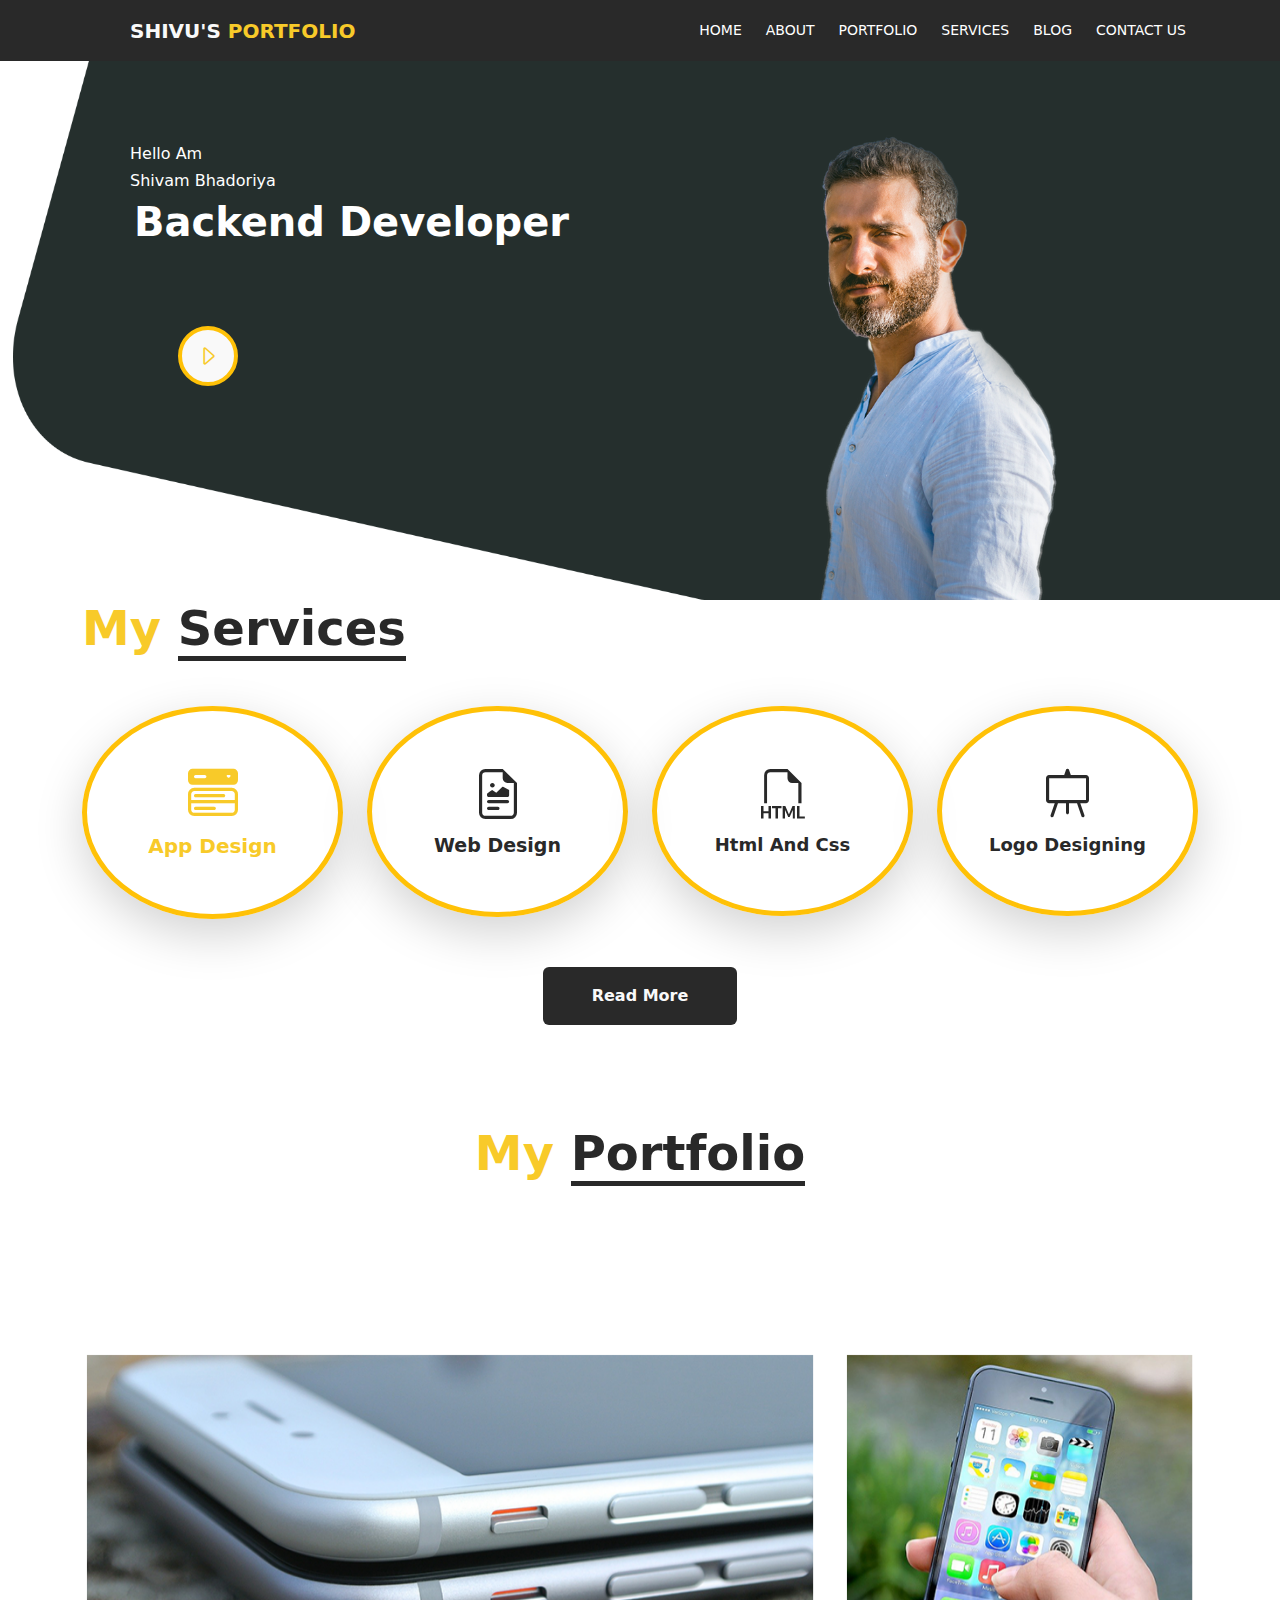
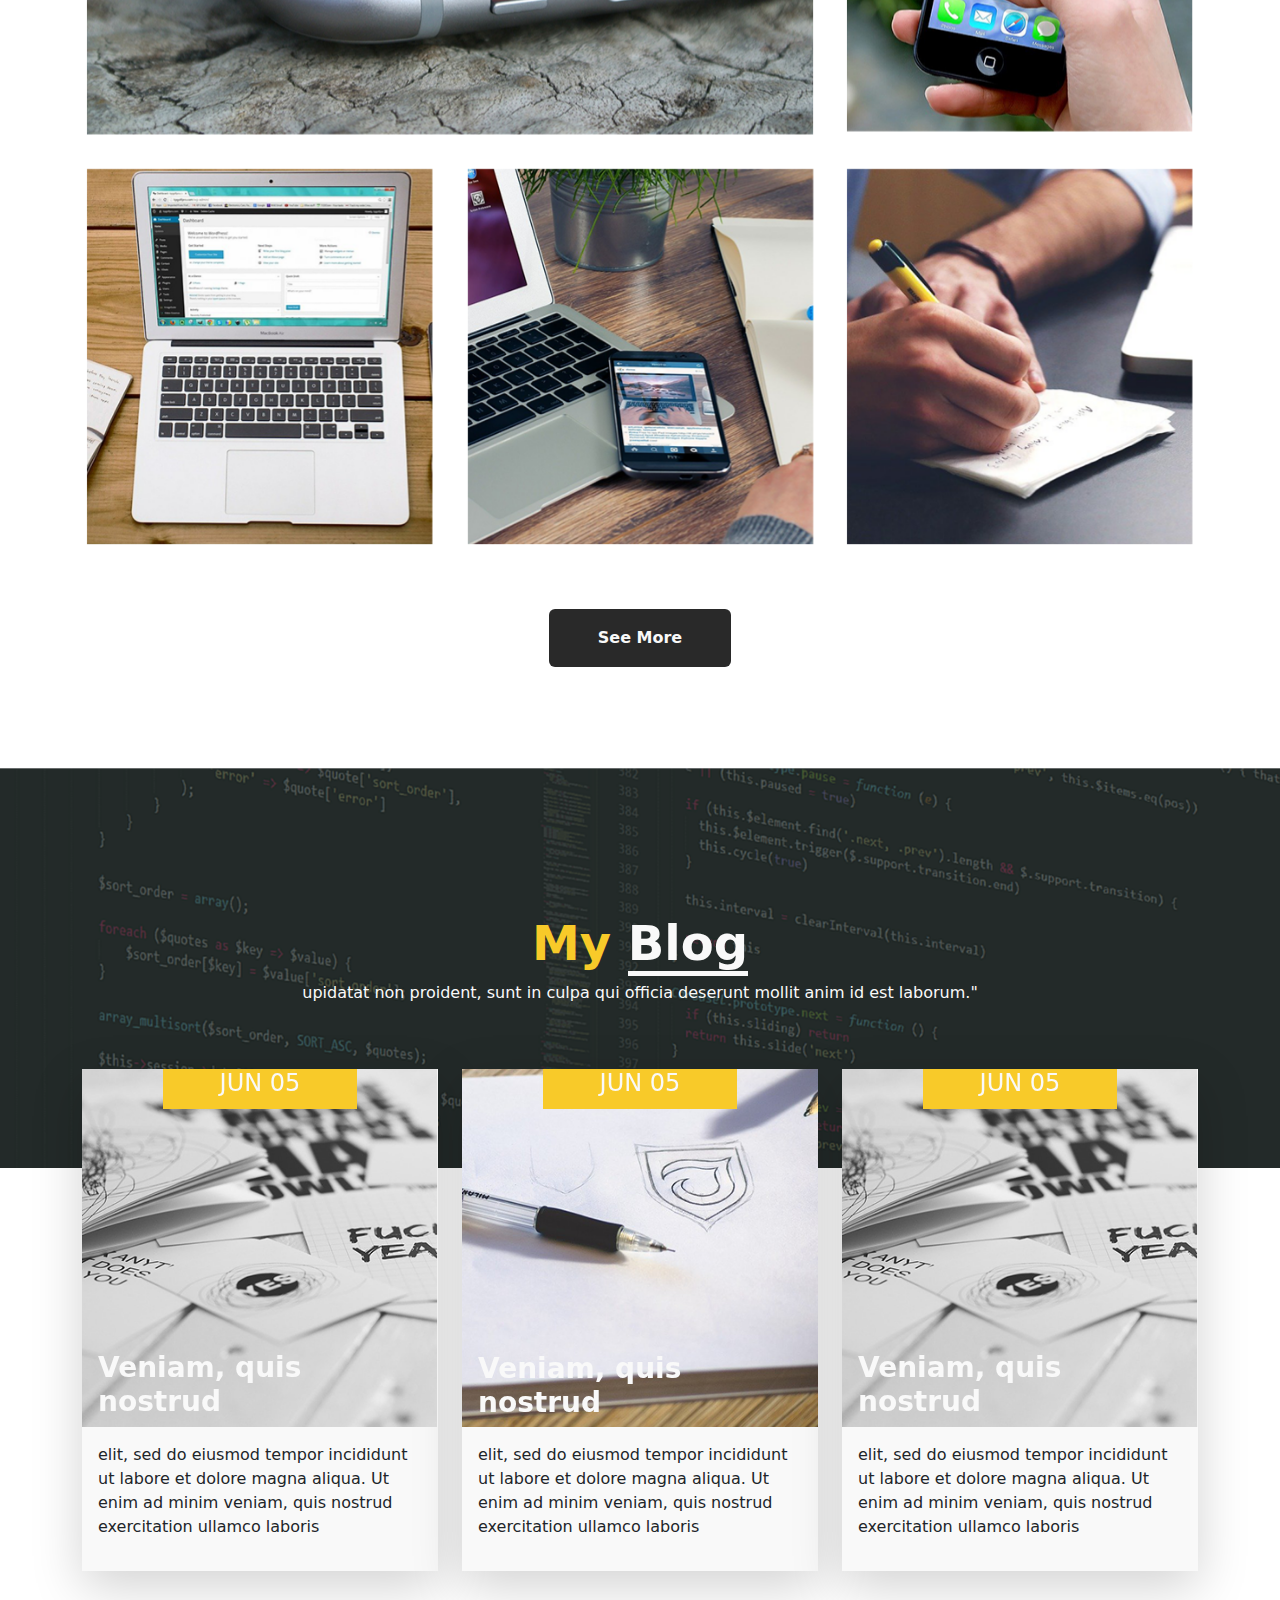
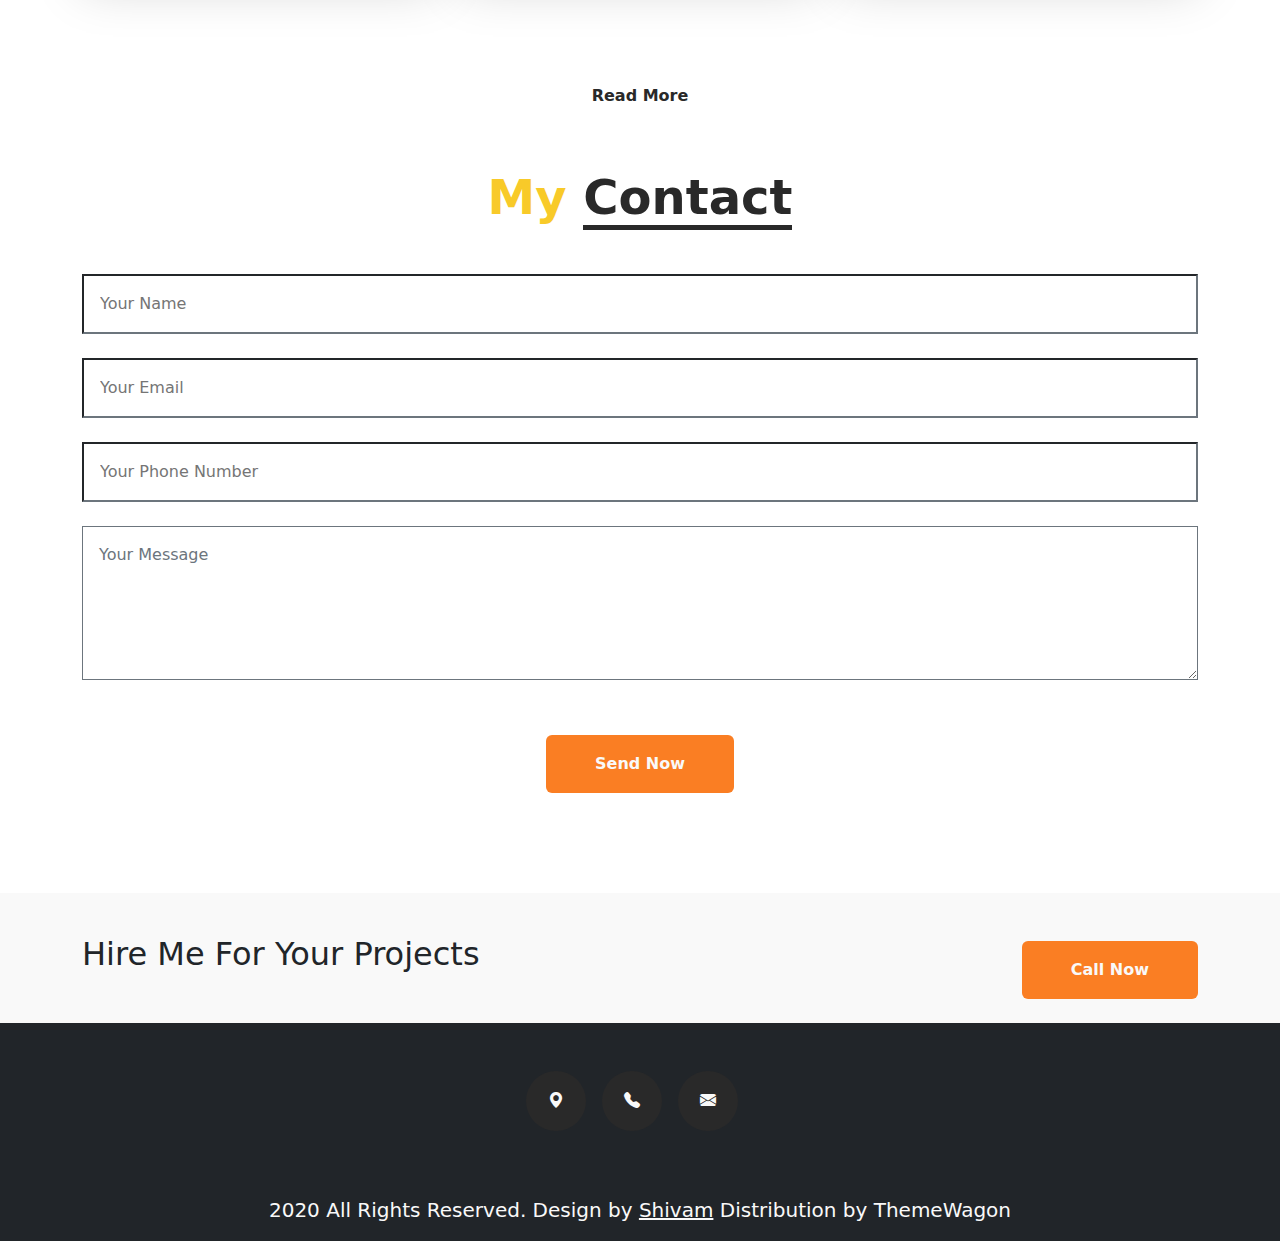
<file: PR-2-Bootstrap-Shivam-Portfolio-02/index.html>
<!DOCTYPE html>
<html lang="en">
  <head>
    <title>Shivam Portfolio</title>
    <!-- Required meta tags -->
    <meta charset="utf-8" />
    <meta
      name="viewport"
      content="width=device-width, initial-scale=1, shrink-to-fit=no"
    />

    <link
      rel="shortcut icon"
      href="./assets/images/favicon.png"
      type="image/x-icon"
    />
    <!-- Bootstrap Icon v5.2.1 -->
    <link
      rel="stylesheet"
      href="https://cdn.jsdelivr.net/npm/bootstrap-icons@1.13.1/font/bootstrap-icons.min.css"
      type="text/css"
    />
    <!-- Icons CSS -->
    <link rel="stylesheet" href="./css/all.min.css" type="text/css" />
    <!-- Bootstrap CSS v5.2.1 -->
    <link rel="stylesheet" href="./css/bootstrap.min.css" type="text/css" />
    <!-- Style CSS -->
    <link rel="stylesheet" href="./css/style.css" type="text/css" />
    <!-- Media Style CSS -->
    <link rel="stylesheet" href="./css/style.css" type="text/css" />
  </head>

  <body>
    <!-- header Section Starts -->
    <header class="position-fixed top-0 start-0 end-0">
      <nav class="navbar navbar-expand-lg text-center bg-darks z-3">
        <div class="container">
          <a
            href="https://github.com/Dev-Shivam-05"
            target="_blank"
            class="navbar-brand text-grey fw-semibold text-uppercase ms-5"
            >Shivu's <span class="text-yellow">Portfolio</span></a
          >
          <button
            type="button"
            class="navbar-toggler bg-dark"
            data-bs-toggle="collapse"
            data-bs-target="#nav-collapse"
            data-bs-theme="dark"
          >
            <span class="navbar-toggler-icon"></span>
          </button>
          <div
            id="nav-collapse"
            class="collapse navbar-collapse justify-content-end"
          >
            <ul class="navbar-nav">
              <li class="nav-item p-1">
                <a
                  href=""
                  class="nav-link text-uppercase text-white"
                  style="font-size: 14px"
                  >home</a
                >
              </li>
              <li class="nav-item p-1">
                <a
                  href=""
                  class="nav-link text-uppercase text-white"
                  style="font-size: 14px"
                  >about</a
                >
              </li>
              <li class="nav-item p-1">
                <a
                  href=""
                  class="nav-link text-uppercase text-white"
                  style="font-size: 14px"
                  >portfolio</a
                >
              </li>
              <li class="nav-item p-1">
                <a
                  href=""
                  class="nav-link text-uppercase text-white"
                  style="font-size: 14px"
                  >services</a
                >
              </li>
              <li class="nav-item p-1">
                <a
                  href=""
                  class="nav-link text-uppercase text-white"
                  style="font-size: 14px"
                  >blog</a
                >
              </li>
              <li class="nav-item p-1">
                <a
                  href=""
                  class="nav-link text-uppercase text-white"
                  style="font-size: 14px"
                  >contact us</a
                >
              </li>
            </ul>
          </div>
        </div>
      </nav>
    </header>
    <!-- header Section Ends -->
    <main>
      <!-- Home Section Starts -->
      <section class="home overflow-hidden" style="height: 600px">
        <div class="container">
          <div class="home-content">
            <div class="row">
              <div class="col-6 mt-5">
                <div class="start-content ms-5 pt-5 mt-5">
                  <h6 class="text-capitalize text-white">hello am</h6>
                  <h6 class="text-capitalize text-white">shivam bhadoriya</h6>
                  <h1 class="text-capitalize text-white ms-1 fw-bold">
                    backend developer
                  </h1>
                  <a
                    href="https://github.com/Dev-Shivam-05"
                    target="_blank"
                    class="btn bg-grey border border-4 border-warning rounded-circle d-flex justify-content-center align-items-center ms-5"
                    style="
                      width: 60px;
                      height: 60px;
                      margin-top: 80px !important;
                    "
                  >
                    <i
                      class="bi bi-caret-right text-yellow d-flex"
                      style="font-weight: 900; font-size: 24px"
                    ></i>
                  </a>
                </div>
              </div>
            </div>
          </div>
        </div>
      </section>
      <!-- Home Section Ends -->

      <div class="divider"></div>

      <!-- Services Section Starts -->
      <section class="services">
        <div class="container">
          <div class="services-header">
            <h2 class="text-yellow text-capitalize fw-bold display-5">
              my
              <span class="text-darks position-relative">services</span>
            </h2>
          </div>
          <div class="services-body mt-5">
            <div class="row">
              <div class="col-12 col-md-6 col-lg-3">
                <a
                  href="https://github.com/Dev-Shivam-05"
                  class="text-decoration-none"
                >
                  <div
                    class="box rounded-circle border border-5 border-warning py-5 text-center shadow-lg"
                  >
                    <div class="app-icon">
                      <i
                        class="bi bi-menu-button-wide-fill text-yellow"
                        style="font-size: 50px"
                      ></i>
                    </div>
                    <h6
                      class="text-capitalize fs-4 fw-bold text-yellow"
                      style="font-size: 20px !important"
                    >
                      app Design
                    </h6>
                  </div>
                </a>
              </div>
              <div class="col-12 col-md-6 col-lg-3">
                <a
                  href="https://github.com/Dev-Shivam-05"
                  class="text-decoration-none"
                >
                  <div
                    class="box rounded-circle border border-5 border-warning py-5 text-center shadow-lg"
                  >
                    <div class="app-icon">
                      <i
                        class="bi bi-file-earmark-richtext text-darks"
                        style="font-size: 50px"
                      ></i>
                    </div>
                    <h6
                      class="text-capitalize fs-4 fw-bold text-darks"
                      style="font-size: 19px !important"
                    >
                      web design
                    </h6>
                  </div>
                </a>
              </div>
              <div class="col-12 col-md-6 col-lg-3">
                <a
                  href="https://github.com/Dev-Shivam-05"
                  class="text-decoration-none"
                >
                  <div
                    class="box rounded-circle border border-5 border-warning text-center shadow-lg py-5"
                  >
                    <div class="app-icon">
                      <i
                        class="bi bi-filetype-html text-darks"
                        style="font-size: 50px"
                      ></i>
                    </div>
                    <h6
                      class="text-capitalize fs-4 fw-bold text-darks"
                      style="font-size: 18px !important"
                    >
                      Html and css
                    </h6>
                  </div>
                </a>
              </div>
              <div class="col-12 col-md-6 col-lg-3">
                <a
                  href="https://github.com/Dev-Shivam-05"
                  class="text-decoration-none"
                >
                  <div
                    class="box rounded-circle border border-5 border-warning text-center shadow-lg py-5"
                  >
                    <div class="app-icon">
                      <i
                        class="bi bi-easel text-darks"
                        style="font-size: 50px"
                      ></i>
                    </div>
                    <h6
                      class="text-capitalize fs-4 fw-bold text-darks"
                      style="font-size: 18px !important"
                    >
                      logo designing
                    </h6>
                  </div>
                </a>
              </div>
              <div class="col-12 text-center">
                <a
                  href="https://github.com/Dev-Shivam-05"
                  target="_blank"
                  class="btn-dark-yellow btn bg-darks text-capitalize text-grey px-5 py-3 fw-bold mt-5"
                  >read more</a
                >
              </div>
            </div>
          </div>
        </div>
      </section>
      <!-- Services Section Ends -->

      <div class="divider"></div>

      <!-- Portfolio Section Starts -->
      <section class="portfolio">
        <div class="container">
          <div class="portfolio-header">
            <h2
              class="text-yellow text-capitalize fw-bold display-5 text-center"
            >
              my
              <span class="text-darks position-relative">portfolio</span>
            </h2>
          </div>
          <div class="divider"></div>
          <div class="portfolio-body mt-5">
            <div class="row">
              <div class="col-12 col-md-8 p-3">
                <div class="image position-relative">
                  <img
                    src="./assets/images/portfolio-image-1.png"
                    alt="portfolio-image-1"
                    class="img-fluid w-100 h-100"
                  />
                  <div
                    class="overlay d-flex justify-content-center align-items-center position-absolute top-0 start-0 end-0 bottom-0 opacity-0"
                    style="background-color: #0000007b"
                  >
                    <a
                      href="https://github.com/Dev-Shivam-05"
                      target="_blank"
                      class="text-uppercase px-5 py-3 text-decoration-none bg-grey rounded text-darks fw-bold"
                      >see more</a
                    >
                  </div>
                </div>
              </div>
              <div class="col-12 col-md-4 p-3">
                <div class="image position-relative">
                  <img
                    src="./assets/images/portfolio-image-2.png"
                    alt="portfolio-image-2"
                    class="img-fluid w-100 h-100"
                  />
                  <div
                    class="overlay d-flex justify-content-center align-items-center position-absolute top-0 start-0 end-0 bottom-0 opacity-0"
                    style="background-color: #0000007b"
                  >
                    <a
                      href="https://github.com/Dev-Shivam-05"
                      target="_blank"
                      class="text-uppercase px-5 py-3 text-decoration-none bg-grey rounded text-darks fw-bold"
                      >see more</a
                    >
                  </div>
                </div>
              </div>
              <div class="col-12 col-md-4 p-3">
                <div class="image position-relative">
                  <img
                    src="./assets/images/portfolio-image-3.png"
                    alt="portfolio-image-3"
                    class="img-fluid w-100 h-100"
                  />
                  <div
                    class="overlay d-flex justify-content-center align-items-center position-absolute top-0 start-0 end-0 bottom-0 opacity-0"
                    style="background-color: #0000007b"
                  >
                    <a
                      href="https://github.com/Dev-Shivam-05"
                      target="_blank"
                      class="text-uppercase px-5 py-3 text-decoration-none bg-grey rounded text-darks fw-bold"
                      >see more</a
                    >
                  </div>
                </div>
              </div>
              <div class="col-12 col-md-4 p-3">
                <div class="image position-relative">
                  <img
                    src="./assets/images/portfolio-image-4.png"
                    alt="portfolio-image-4"
                    class="img-fluid w-100 h-100"
                  />
                  <div
                    class="overlay d-flex justify-content-center align-items-center position-absolute top-0 start-0 end-0 bottom-0 opacity-0"
                    style="background-color: #0000007b"
                  >
                    <a
                      href="https://github.com/Dev-Shivam-05"
                      target="_blank"
                      class="text-uppercase px-5 py-3 text-decoration-none bg-grey rounded text-darks fw-bold"
                      >see more</a
                    >
                  </div>
                </div>
              </div>
              <div class="col-12 col-md-4 p-3">
                <div class="image position-relative">
                  <img
                    src="./assets/images/portfolio-image-5.png"
                    alt="portfolio-image-5"
                    class="img-fluid w-100 h-100"
                  />
                  <div
                    class="overlay d-flex justify-content-center align-items-center position-absolute top-0 start-0 end-0 bottom-0 opacity-0"
                    style="background-color: #0000007b"
                  >
                    <a
                      href="https://github.com/Dev-Shivam-05"
                      target="_blank"
                      class="text-uppercase px-5 py-3 text-decoration-none bg-grey rounded text-darks fw-bold"
                      >see more</a
                    >
                  </div>
                </div>
              </div>
              <div class="col-12 text-center">
                <a
                  href="https://github.com/Dev-Shivam-05"
                  target="_blank"
                  class="btn-dark-yellow btn bg-darks text-capitalize text-grey px-5 py-3 fw-bold mt-5"
                  >see more</a
                >
              </div>
            </div>
          </div>
        </div>
      </section>
      <!-- Portfolio Section Ends -->

      <div class="divider"></div>

      <!-- Blog Section Starts -->
      <!-- <section class="blog position-relative">
        <div class="blog-header py-5">
          <h2 class="text-yellow text-capitalize fw-bold display-5 text-center">
            my
            <span class="text-grey position-relative">blog</span>
          </h2>
          <p class="text-grey text-center">
            upidatat non proident, sunt in culpa qui officia deserunt mollit
            anim id est laborum."
          </p>
        </div>
        <div class="container">
          <section class="blog-section position-absolute top-50">
            <div class="container">
              <div class="row">
                <div class="col-12 col-md-4">
                  <div class="box shadow-lg">
                    <div class="box-image position-relative">
                      <img
                        src="./assets/images/blog-image-1.png"
                        alt="blog-image-1"
                        class="img-fluid w-100 d-block"
                      />
                      <div
                        class="overlay position-absolute top-0 text-center px-3"
                      >
                        <div class="date">
                          <h4
                            class="text-uppercase bg-yellow text-center text-grey py-3 px-5 ms-5 h-100"
                          >
                            jun 05
                          </h4>
                        </div>
                      </div>
                      <h4
                        class="text-grey text-start fs-2 fw-bold position-absolute bottom-0 ms-3"
                      >
                        Veniam, quis nostrud
                      </h4>
                    </div>
                    <div class="box-body py-3 px-3 bg-grey">
                      <p class="">
                        elit, sed do eiusmod tempor incididunt ut labore et
                        dolore magna aliqua. Ut enim ad minim veniam, quis
                        nostrud exercitation ullamco laboris
                      </p>
                    </div>
                  </div>
                </div>
                <div class="col-12 col-md-4">
                  <div class="box shadow-lg">
                    <div class="box-image position-relative">
                      <img
                        src="./assets/images/blog-image-2.png"
                        alt="blog-image-2"
                        class="img-fluid w-100 d-block"
                      />
                      <div
                        class="overlay position-absolute top-0 text-center px-3"
                      >
                        <div class="date">
                          <h4
                            class="text-uppercase bg-yellow text-center text-grey py-3 px-5 ms-5 h-100"
                          >
                            jun 05
                          </h4>
                        </div>
                      </div>
                      <h4
                        class="text-grey text-start fs-2 fw-bold position-absolute bottom-0 ms-3"
                      >
                        Veniam, quis nostrud
                      </h4>
                    </div>
                    <div class="box-body py-3 px-3 bg-grey">
                      <p class="">
                        elit, sed do eiusmod tempor incididunt ut labore et
                        dolore magna aliqua. Ut enim ad minim veniam, quis
                        nostrud exercitation ullamco laboris
                      </p>
                    </div>
                  </div>
                </div>
                <div class="col-12 col-md-4">
                  <div class="box shadow-lg">
                    <div class="box-image position-relative">
                      <img
                        src="./assets/images/blog-image-1.png"
                        alt="blog-image-1"
                        class="img-fluid w-100 d-block"
                      />
                      <div
                        class="overlay position-absolute top-0 text-center px-3"
                      >
                        <div class="date">
                          <h4
                            class="text-uppercase bg-yellow text-center text-grey py-3 px-5 ms-5 h-100"
                          >
                            jun 05
                          </h4>
                        </div>
                      </div>
                      <h4
                        class="text-grey text-start fs-2 fw-bold position-absolute bottom-0 ms-3"
                      >
                        Veniam, quis nostrud
                      </h4>
                    </div>
                    <div class="box-body py-3 px-3 bg-grey">
                      <p class="">
                        elit, sed do eiusmod tempor incididunt ut labore et
                        dolore magna aliqua. Ut enim ad minim veniam, quis
                        nostrud exercitation ullamco laboris
                      </p>
                    </div>
                  </div>
                </div>
                <div class="col-12 text-center">
                  <a
                    href="https://github.com/Dev-Shivam-05"
                    target="_blank"
                    class="btn-transparent-yellow blog-button text-capitalize btn text-darks px-5 py-3 fw-bold mt-5"
                    >read more</a
                  >
                </div>
              </div>
            </div>
          </section>
        </div>
      </section> -->
      <section class="blog">
        <div class="container">
          <div class="blog-header py-5">
            <h2
              class="text-yellow text-capitalize fw-bold display-5 text-center"
            >
              my
              <span class="text-grey position-relative">blog</span>
            </h2>
            <p class="text-grey text-center">
              upidatat non proident, sunt in culpa qui officia deserunt mollit
              anim id est laborum."
            </p>
          </div>
          <div class="blog-body float-start">
            <div class="row">
              <div class="col-12 col-md-4">
                <div class="box shadow-lg mb-5">
                  <div class="box-image position-relative">
                    <img
                      src="./assets/images/blog-image-1.png"
                      alt="blog-image-1"
                      class="img-fluid w-100 d-block"
                    />
                    <div
                      class="overlay position-absolute top-0 text-center px-3 w-100 h-100"
                    >
                      <div class="date w-100">
                        <h4
                          class="text-uppercase bg-yellow text-center text-grey" style="width: 60%; height: 40px; margin: 0 20%;"
                        >
                          jun 05
                        </h4>
                      </div>
                    </div>
                    <h4
                      class="text-grey fs-3 text-start fw-bold position-absolute bottom-0 ms-3"
                    >
                      Veniam, quis <br> nostrud
                    </h4>
                  </div>
                  <div class="box-body py-3 px-3 bg-grey">
                    <p class="">
                      elit, sed do eiusmod tempor incididunt ut labore et dolore
                      magna aliqua. Ut enim ad minim veniam, quis nostrud
                      exercitation ullamco laboris
                    </p>
                  </div>
                </div>
              </div>
              <div class="col-12 col-md-4">
                <div class="box shadow-lg mb-5">
                  <div class="box-image position-relative">
                    <img
                      src="./assets/images/blog-image-2.png"
                      alt="blog-image-2"
                      class="img-fluid w-100 d-block"
                    />
                    <div
                      class="overlay position-absolute top-0 text-center px-3 w-100 h-100"
                    >
                      <div class="date">
                        <h4
                          class="text-uppercase bg-yellow text-center text-grey" style="width: 60%; height: 40px; margin: 0 20%;"
                        >
                          jun 05
                        </h4>
                      </div>
                    </div>
                    <h4
                      class="text-grey fs-3 text-start fw-bold position-absolute bottom-0 ms-3"
                    >
                      Veniam, quis <br> nostrud
                    </h4>
                  </div>
                  <div class="box-body py-3 px-3 bg-grey">
                    <p class="">
                      elit, sed do eiusmod tempor incididunt ut labore et dolore
                      magna aliqua. Ut enim ad minim veniam, quis nostrud
                      exercitation ullamco laboris
                    </p>
                  </div>
                </div>
              </div>
              <div class="col-12 col-md-4">
                <div class="box shadow-lg">
                  <div class="box-image position-relative">
                    <img
                      src="./assets/images/blog-image-1.png"
                      alt="blog-image-1"
                      class="img-fluid w-100 d-block"
                    />
                    <div
                      class="overlay position-absolute top-0 text-center px-3 w-100 h-100"
                    >
                      <div class="date">
                        <h4
                          class="text-uppercase bg-yellow text-center text-grey" style="width: 60%; height: 40px; margin: 0 20%;"
                        >
                          jun 05
                        </h4>
                      </div>
                    </div>
                    <h4
                      class="text-grey fs-3 text-start fw-bold position-absolute bottom-0 ms-3"
                    >
                      Veniam, quis <br> nostrud
                    </h4>
                  </div>
                  <div class="box-body py-3 px-3 bg-grey">
                    <p class="">
                      elit, sed do eiusmod tempor incididunt ut labore et dolore
                      magna aliqua. Ut enim ad minim veniam, quis nostrud
                      exercitation ullamco laboris
                    </p>
                  </div>
                </div>
              </div>
              <div class="col-12 text-center">
                <a
                  href="https://github.com/Dev-Shivam-05"
                  target="_blank"
                  class="btn-transparent-yellow blog-button text-capitalize btn text-darks px-5 py-3 fw-bold mt-5"
                  >read more</a
                >
              </div>
            </div>
          </div>
        </div>
      </section>
      <!-- Blog Section Ends -->

      <div class="divider"></div>
      <div class="divider"></div>
      <div class="divider"></div>
      <div class="divider"></div>
      <div class="divider"></div>
      <div class="divider"></div>

      <!-- Contact Section Starts -->
      <section class="contact">
        <div class="container">
          <div class="contact-header">
            <h2
              class="text-yellow text-capitalize fw-bold display-5 text-center"
            >
              my
              <span class="text-darks position-relative">contact</span>
            </h2>
          </div>
          <div class="contact-body mt-5">
            <form method="get" class="text-center">
              <input
                type="text"
                name="name"
                id="name"
                placeholder="Your Name"
                class="w-100 border-secondary p-3 fw-medium mb-4"
              />
              <input
                type="email"
                name="email"
                id="email"
                placeholder="Your Email"
                class="w-100 border-secondary p-3 fw-medium mb-4"
              />
              <input
                type="tel"
                name="tel"
                id="tel"
                placeholder="Your Phone Number"
                class="w-100 border-secondary p-3 fw-medium mb-4"
              />
              <textarea
                name="message"
                id="message"
                rows="5"
                class="w-100 mb-4 p-3 text-secondary border-secondary p-3 fw-medium mb-4"
              >
Your Message</textarea
              >
              <button
                type="submit"
                class="btn-orange-dark btn bg-orange mt-4 py-3 px-5 text-grey text-capitalize fw-bold"
              >
                send now
              </button>
            </form>
          </div>
        </div>
      </section>
      <!-- Contact Section Ends -->

      <div class="divider"></div>

      <!-- Hire Section Starts -->
      <section class="hire bg-grey py-4">
        <div class="container">
          <div class="row align-items-center">
            <div class="col-12 col-md-6 align-items-center">
              <h2 class="text-capitalize">Hire me for your projects</h2>
            </div>
            <div class="col-12 col-md-6 text-end">
              <a
                type="submit"
                class="btn-orange-dark btn bg-orange mt-4 py-3 px-5 text-grey text-capitalize fw-bold"
                >call now</a
              >
            </div>
          </div>
        </div>
      </section>
      <!-- Hire Section Ends -->
    </main>
    <footer class="bg-dark">
      <div class="container">
        <div class="footer-content">
          <div class="row">
            <div class="col-12 d-flex justify-content-center">
              <ul class="social-links d-flex list-unstyled py-5">
                <li
                  class="rounded-circle bg-darks d-flex justify-content-center align-items-center me-3"
                  style="width: 60px; height: 60px"
                >
                  <a href="" class="text-decoration-none text-secondary">
                    <i class="bi bi-geo-alt-fill text-grey"></i>
                  </a>
                </li>
                <li
                  class="rounded-circle bg-darks d-flex justify-content-center align-items-center me-3"
                  style="width: 60px; height: 60px"
                >
                  <a href="" class="text-decoration-none text-secondary">
                    <i class="bi bi-telephone-fill text-grey"></i>
                  </a>
                </li>
                <li
                  class="rounded-circle bg-darks d-flex justify-content-center align-items-center me-3"
                  style="width: 60px; height: 60px"
                >
                  <a href="" class="text-decoration-none text-secondary">
                    <i class="bi bi-envelope-fill text-grey"></i>
                  </a>
                </li>
              </ul>
            </div>
            <div class="col-12 d-flex justify-content-center">
              <p class="text-grey fs-5">
                2020 All Rights Reserved. Design by
                <a
                  href="http://github.com/Dev-Shivam-05/"
                  class="text-decoration-underline text-grey"
                  >Shivam</a
                >
                Distribution by ThemeWagon
              </p>
            </div>
          </div>
        </div>
      </div>
    </footer>
    <!-- Bootstrap JavaScript Libraries -->
    <script
      src="./javascript/bootstrap.bundle.min.js"
      type="text/javascript"
    ></script>
  </body>
</html>
</file>
<file: PR-2-Bootstrap-Shivam-Portfolio-02/css/style.css>
:root {
  --theme-yellow: #f8ca29;
  --theme-dark: #292929;
  --theme-orange: #fa7e23;
  --theme-light-grey: #f9f9f9;
}
.text-yellow {
  color: var(--theme-yellow);
}
.text-darks {
  color: var(--theme-dark);
}
.text-orange {
  color: var(--theme-orange);
}
.text-grey {
  color: var(--theme-light-grey);
}

.bg-yellow {
  background: var(--theme-yellow);
}
.bg-darks {
  background: var(--theme-dark);
}
.bg-orange {
  background: var(--theme-orange);
}
.bg-grey {
  background: var(--theme-light-grey);
}

.divider {
  height: 100px;
}

/* Button Classes Starts */
.btn-dark-yellow,
.btn-white-yellow,
.btn-orange-dark,
.btn-transparent-yellow {
  transition: all 0.5s ease;
}
.btn-dark-yellow:hover {
  background: var(--theme-yellow);
  color: var(--theme-light-grey);
}
.btn-white-yellow:hover {
  background: var(--theme-yellow);
  color: var(--theme-light-grey);
}
.btn-orange-dark:hover {
  background: var(--theme-dark);
  color: var(--theme-light-grey);
}
.btn-transparent-yellow:hover {
  background: var(--theme-yellow);
  color: var(--theme-light-grey);
}
/* Button Classes Ends */

/* Header Section Starts */
header .navbar .nav-item .nav-link {
  transition: all 0.4s ease !important;
}
header .navbar .nav-item:hover .nav-link {
  color: var(--theme-yellow) !important;
}
/* Header Section Ends */

/* Hero's Section Starts */
.home {
  width: 100%;
  float: left;
  background-image: url(../assets/images/hero-bg-image.png);
  height: auto;
  background-size: 100%;
  background-repeat: no-repeat;
}
/* Hero's Section Ends */

/* Services Section Starts */
.services .services-header h2 span::after,
.portfolio .portfolio-header h2 span::after,
.contact .contact-header h2 span::after {
  content: "";
  width: 100%;
  height: 5px;
  background: var(--theme-dark);
  position: absolute;
  top: 100%;
  left: 0;
}

.services .services-body .box h6 {
  transition: all 0.7s ease;
}

.services .services-body .box .app-icon .bi {
  transition: all 0.2s ease;
}
.services .services-body .box:hover .app-icon .bi,
.services .services-body .box:hover h6 {
  color: var(--theme-yellow) !important;
}
/* Services Section Ends */

/* Portfolio Section Starts */
.portfolio .portfolio-body .image .overlay,
.portfolio .portfolio-body .image .overlay a {
  transition: all 0.4s !important;
}
.portfolio .portfolio-body .image:hover .overlay {
  opacity: 1 !important;
}
.portfolio .portfolio-body .image .overlay a:hover {
  background: var(--theme-yellow);
  color: var(--theme-light-grey);
}
/* Portfolio Section Ends */

/* Blog Section Starts */
.blog {
  background-image: url(../assets/images/blog-bg-image);
  background-position: cover;
  background-size: cover;
  background-repeat: no-repeat;
  object-fit: cover;
  padding: 100px 0 !important;
}
.blog .blog-header h2 span::after {
  content: "";
  width: 100%;
  height: 5px;
  background: var(--theme-light-grey);
  position: absolute;
  top: 100%;
  left: 0;
}
.blog-section-2 {
  top: 75% !important;
}
.blog-button {
  transition: all 0.4s ease !important;
}
.blog-button:hover {
  background: var(--theme-yellow);
  color: var(--theme-light-grey);
  padding: 20px 40px;
}
/* Blog Section Ends */

/* Footer Starts */
footer .footer-content .social-links li,
footer .footer-content .social-links li a .bi {
  transition: all 0.5s ease;
}
footer .footer-content .social-links li:hover {
  background: var(--theme-light-grey);
}
footer .footer-content .social-links li:hover a .bi {
  color: var(--theme-dark);
}
/* Footer Ends */
</file>
